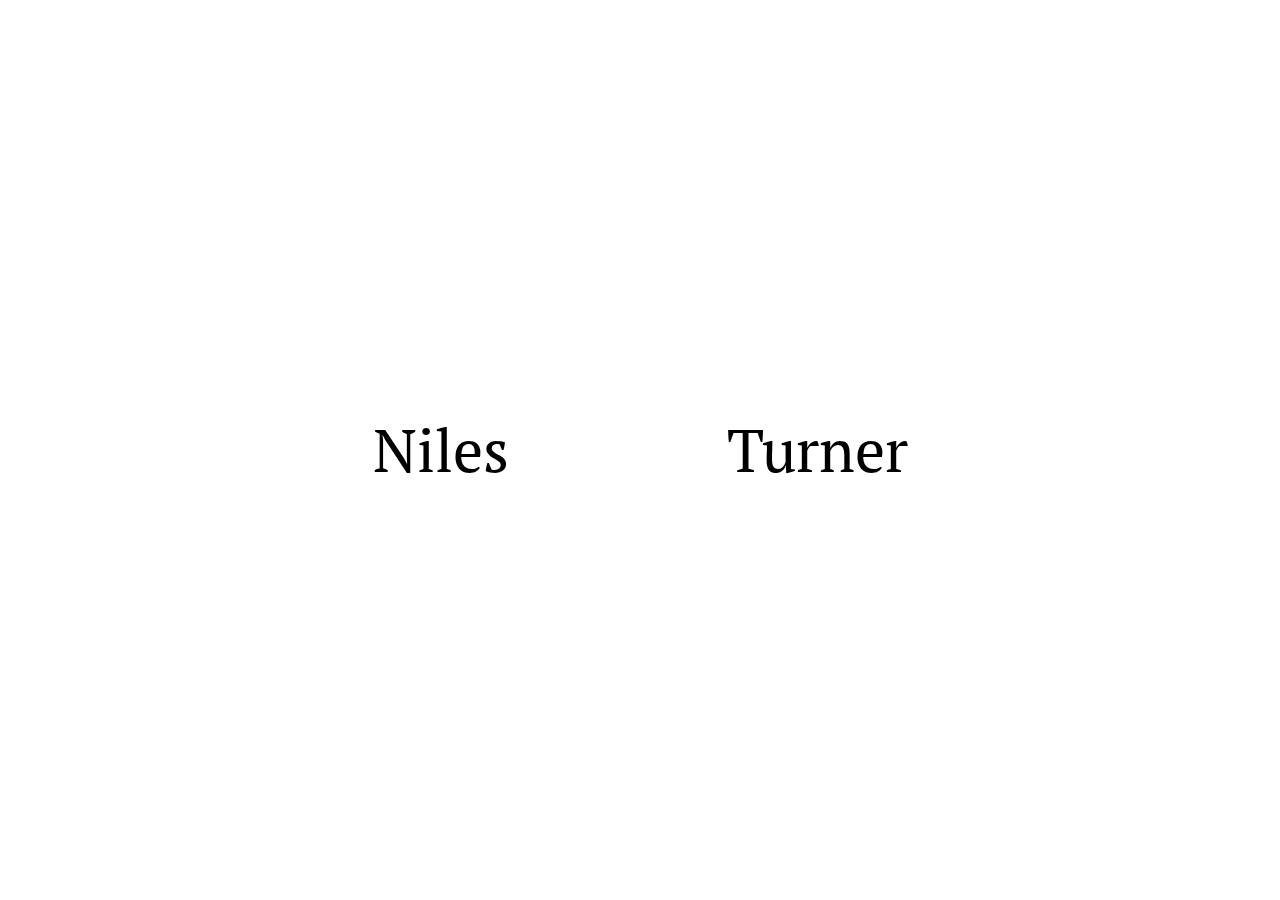
<file: index.html>
<!DOCTYPE html>
<html>
  <head>
    <meta charset="utf-8" name="viewport" content="width=device-width"/>
    <title></title>
    <link rel="shortcut icon" href="/favicon.ico" type="image/x-icon">
    <link rel="icon" href="/favicon.ico" type="image/x-icon">

    <link href="assets/css/style.css" rel="stylesheet">
    <link href="assets/css/bootstrap.css" rel="stylesheet">
    <link href="assets/css/effects.css" rel="stylesheet">
    <link href='https://fonts.googleapis.com/css?family=PT+Serif' rel='stylesheet' type='text/css'>
  </head>
  <body>

    <div class = "name">
      <div class = "first-name">Niles</div>
      <div class = "last-name">Turner</div>
    </div>
    <div class = "typed-text">Full Stack Web Developer</div>
    <div class = "button-container">
      <div class = "left-piece"> </div>
      <div class = "right-piece"> </div>
      <button id="load-images">View Portfolio</button>
    </div>


    <div id="container"><div>
      <div class="grid">
        <div class="grid-sizer"></div>
        </div>
      </div>
    </div>

    <div class="row images-grid">
      <div class = "col-md-4 col-md-push-8 col-sm-6 col-sm-push-6 col-xs-12 bs-grid-item" id="back-to-home">
        <img src="[data-uri]"
          class="portfolio-image" alt="">
        <div class="back">
          <div class = "contact-title">Contact Me</div>
          <div class = "contact-text section-content">
            <span> Email: </span>
            <a href="mailto:turnerniles@gmail.com">turnerniles@gmail.com</a>
          </div>
        </div>
      </div>

      <div class = "col-md-4 col-md-pull-0 col-sm-6 col-sm-pull-6 col-xs-12 bs-grid-item">
        <div class = "image-encompasser">
          <a href = "https://www.jeffreyrudes.com" target="_blank">
            <img src="assets/img/portfolio/jeffreyrudes.png" class="portfolio-image" alt=""/>
            <div class = "port-text">Jeffrey Rudes</div>
            <div class="image-background"></div>
          </a>
        </div>
      </div>
      <div class = "col-md-4 col-md-pull-8 col-sm-6 col-xs-12 bs-grid-item">
        <div class = "image-encompasser">
          <a href = "https://www.girlsongreenwich.com" target="_blank">
            <img src="assets/img/portfolio/girlsongreenwich.png" class="portfolio-image" alt="">
            <div class = "port-text">Girls on Greenwich</div>
            <div class="image-background"></div>
          </a>
        </div>
      </div>
      <div class = "col-md-4 col-sm-6 col-xs-12 bs-grid-item">
        <div class = "image-encompasser">
          <a href = "http://www.deveauxnewyork.com" target="_blank">
            <img src="assets/img/portfolio/deveauxnewyork.png" class="portfolio-image" alt="">
            <div class = "port-text">Deveaux New York</div>
            <div class="image-background"></div>
          </a>
        </div>
      </div>
      <div class = "col-md-4 col-sm-6 col-xs-12 bs-grid-item">
        <div class = "image-encompasser">
          <a href = "https://www.carson-street.com" target="_blank">
            <img src="assets/img/portfolio/carsonstreet.png" class="portfolio-image" alt="">
            <div class = "port-text">Carson Street</div>
            <div class="image-background"></div>
          </a>
        </div>
      </div>
      <div class = "col-md-4 col-sm-6 col-xs-12 bs-grid-item">
        <div class = "image-encompasser">
          <a href = "https://www.billyreid.com" target="_blank">
            <img src="assets/img/portfolio/billyreid.jpg" class="portfolio-image" alt="">
            <div class = "port-text">Billy Reid</div>
            <div class="image-background"></div>
          </a>
      </div>
      </div>
      <div class = "col-md-4 col-sm-6 col-xs-12 bs-grid-item">
        <div class = "image-encompasser">
          <a href = "https://www.centro39.com" target="_blank">
            <img src="assets/img/portfolio/centro39.png" class="portfolio-image" alt="">
            <div class = "port-text">Centro39</div>
            <div class="image-background"></div>
          </a>
      </div>
      </div>
      <div class = "col-md-4 col-sm-6 col-xs-12 bs-grid-item">
        <div class = "image-encompasser">
          <a href = "http://cheapestongilt.herokuapp.com" target="_blank">
            <img src="assets/img/portfolio/cheapestongilt.png" class="portfolio-image" alt="">
            <div class="image-background"></div>
            <div class = "port-text">Cheapest on Gilt</div>
          </a>
        </div>
      </div>
      <div class = "col-md-4 col-sm-6 col-xs-12 bs-grid-item">
        <div class = "image-encompasser">
          <a href = "http://soundcloudplaylistfinder.herokuapp.com/" target="_blank">
            <img src="assets/img/portfolio/soundcloudplaylistfinder.png" class="portfolio-image" alt="">
            <div class="image-background"></div>
            <div class = "port-text">Sound Cloud Playlist Finder</div>
          </a>
        </div>
      </div>
      <div class = "col-md-4 col-sm-6 col-xs-12 bs-grid-item">
        <div class = "image-encompasser">
          <a href = "http://www.onenewsstand.com/" target="_blank">
            <img src="assets/img/portfolio/onenewsstand.png" class="portfolio-image" alt="">
            <div class="image-background"></div>
            <div class = "port-text">One News Stand</div>
          </a>
        </div>
      </div>
      <div class = "col-md-4 col-sm-6 col-xs-12 bs-grid-item">
        <div class = "image-encompasser">
          <a href = "http://buzzclicker.herokuapp.com" target="_blank">
            <img src="assets/img/portfolio/buzzclicker" class="portfolio-image" alt="">
            <div class="image-background"></div>
            <div class = "port-text">Buzz Clicker</div>
          </a>
        </div>
      </div>
      <div class = "col-md-4 col-sm-6 col-xs-12 bs-grid-item">
        <div class = "image-encompasser">
          <a href = "http://www.turnerniles.com/tictactoe/" target="_blank">
            <img src="assets/img/portfolio/tictactoe.png" class="portfolio-image" alt="">
            <div class="image-background"></div>
            <div class = "port-text">Tic Tac Toe</div>
          </a>
        </div>
      </div>
    </div>

    <script src="http://cdnjs.cloudflare.com/ajax/libs/jquery/2.1.3/jquery.min.js"></script>
    <script src="http://imagesloaded.desandro.com/imagesloaded.pkgd.js"></script>
    <script src="assets/js/script.js"></script>

  </body>
</html>
</file>
<file: assets/css/style.css>
body{
  height: 100vh;
  margin: 0;
  animation: back-1 1s ease forwards,  back-2 1s 1s ease forwards, back-3 1s 2.54s ease forwards;
}

@keyframes back-1 {
    from {background-color: #758AA8; opacity: 0;}
    to {background-color: #758AA8; opacity: 1;}
}
@keyframes back-2 {
  from {background-color: #758AA8;}
  to {background-color: #A6B5CB;}
}
@keyframes back-3 {
  from {background-color: #A6B5CB;}
  to {background-color: #D5DCE8;}
}

#container {
  background: #DDD;
  max-width: 1000%;
}

.name{
  position: absolute;
  width: 535px;
  left: 50%;
  top: 50%;
  transform: translate(-50%, -50%);
  animation: name-1 1s ease forwards, name-2 1s 1s ease forwards, name-3 1s 2.54s ease forwards;
}

.last-name{
  font-size: 60px;
  float: right;
}

.first-name{
  font-size: 60px;
  float: left;
}

@keyframes name-1 {
    from {width: 535px; opacity: 0;}
    to {width: 335px; opacity: 1;}
}
@keyframes name-2 {
  from {top: 50%;}
  to {top: 40%;}
}
@keyframes name-3 {
  from {top: 40%;}
  to {top: 30%;}
}

.typed-text{
  position: absolute;
  left: 50%;
  width: 100%;
  transform: translate(-50%, -50%);
  letter-spacing:1px;
  font-size: 60px;
  text-align: center;
  animation: typed-text-1 1s 1s ease forwards, typed-text-2 1s 2.54s ease forwards;
  opacity: 0;
}

@keyframes typed-text-1 {
  from {top: 65%; opacity: 0;}
  to {top: 55%; opacity: 1;}
}

@keyframes typed-text-2 {
  from {top: 55%;}
  to {top: 45%;}
}

.typed-text span{
opacity:0;
color: black
}

.left-piece{
  opacity: 0;
  width: 165px;
  height: 50px;
  border-top: 2px solid black;
  border-left: 2px solid black;
  position: absolute;
  left: 55%%;
  top: 60%;
  transform: translate(-50%,-50%);
  animation: left-piece-1 .5s 3.14s ease forwards;
}

@keyframes left-piece-1 {
  from {left: 55%; opacity: 0;}
  to {left: 50%; opacity: 1;}
}

.right-piece{
  opacity: 0;
  width: 165px;
  height: 50px;
  border-bottom: 2px solid black;
  border-right: 2px solid black;
  position: absolute;
  left: 45%;
  top: 60%;
  transform: translate(-50%,-50%);
  animation: right-piece-1 .5s 3.14s ease forwards;
}

@keyframes right-piece-1 {
  from {left: 45%; opacity: 0;}
  to {left: 50%; opacity: 1;}
}

#load-images {
          border: none;
          font-size: 18px;
          position: absolute;
          left: 50%;
          top: 60%;
          transform: translate(-50%,-50%);
          padding: 10px 16px;
          cursor: pointer;
          display: flex;
          justify-content: center;
          align-items: center;
          background-color: transparent;

          flex: 0 0 160px;

          text-align: center;
          line-height: 1.3;
          font-size: 14px;
          text-transform: none;

          color: black;

          font-size: 20px;
          font-weight: 500;

          display: none;
}

#load-images:focus, #load-images:active {
  outline: none;
}


#load-images:hover {
  opacity: .75;
}
#load-images:active {
  opacity: .75;
}

.images-grid{display: table;}

.bs-grid-item {
  /*padding: 10px;*/
  display: none;
	float: left;
  position: relative;
  box-sizing: border-box;
}

.bs-grid-item img {
  transition: .2s all ease-out;
}

.bs-grid-item:hover .image-background{
  opacity: .6;
  transition: .2s all ease-in;
}

.bs-grid-item:hover img {
	-moz-transform: scale(1.1);
	-webkit-transform: scale(1.1);
	-o-transform: scale(1.1);
  transition: .2s all ease-in;
}

.bs-grid-item:hover .port-text {
  opacity: 1;
}

.portfolio-image{
  width: 100%;
  display: inline-block;
}

.bs-load {
	float: left;
	overflow: hidden;
	background-color: #000;
  position: relative;
  width:100%;
  height:100%;
}

.image-encompasser{
  overflow: hidden;
}

.image-background{
  position: absolute;
  background: black;
  /*margin: 10px;*/
  opacity: 0;
  top: 0;
  left: 0;
  right: 0;
  bottom: 0;
}

.port-text{
  color: white;
  font-size: 20px;
  opacity: 0;
  z-index: 1;
  position: absolute;
  top: 50%;
  left: 50%;
  transform: translate(-50%,-50%);
  width: 100%;
  text-align: center;
}

.back-to-home-text{
  color: black;
  font-size: 20px;
  opacity: 1;
  z-index: 1;
  position: absolute;
  top: 50%;
  left: 50%;
  transform: translate(-50%,-50%);
  width: 100%;
  text-align: center;
}

#back-to-home{

}

.fade-out {
        animation: fadeout 1s ease forwards;
}

@keyframes fadeout {
    from { opacity: 1; visibility: visible;}
    to { opacity: 0; visibility: hidden;}
}


.back {
  text-align: center;
  position: absolute;
  top: 50%;
  left: 50%;
  width: 100%;
  -webkit-transform: translate3D(-50%, -50%, 0);
          transform: translate3D(-50%, -50%, 0);
}


.back-fade-in {
        animation: back-fade-in 1s ease forwards;
}

.contact-title{
  width: 100%;
}
.contact-text{
  width: 100%;
}

.contact-text a{
  text-decoration: none;
  border-bottom: 1px solid black;
  display: inline-block;
  cursor: pointer;
}
.contact-text a:after{
  content: '';
  display: block;
  height: 1px;
  width: 0;
  background-color: black;
  transition: width .5s ease;
  bottom: -1px;
  position: relative;
}

.contact-text a:hover{
  border-bottom: 1px solid transparent;
}

.contact-text a:hover:after{
  width: 100%;
}


@keyframes back-fade-in {
    from { font-size: 0px;}
    to { font-size: 20px;}
}

.bar {
  -webkit-transition: all 400ms cubic-bezier(0.25, 0.46, 0.45, 0.94);
  transition: all 400ms cubic-bezier(0.25, 0.46, 0.45, 0.94);
}


@media screen and (max-width: 414px){
  .first-name {
  font-size: 40px;
  }
  .last-name {
  font-size: 40px;
  }
  .typed-text {
  font-size: 40px;
  }
  .name{
    width: 325px;
    left: 50%;
    top: 52%;
  }

  @keyframes name-1 {
      from {width: 325px; opacity: 0;}
      to {width: 225px; opacity: 1;}
  }
  @keyframes name-2 {
    from {top: 52%;}
    to {top: 42%;}
  }
  @keyframes name-3 {
    from {top: 42%;}
    to {top: 32%;}
  }

  @keyframes typed-text-1 {
    from {top: 65%; opacity: 0;}
    to {top: 55%; opacity: 1;}
  }

  @keyframes typed-text-2 {
    from {top: 55%;}
    to {top: 45%;}
  }
}
</file>
<file: assets/css/effects.css>
/*
Author: Luigi Petrut
Author URI: http://tutsmix.com/
Version: 1.0
*/

/*
------------------------------------------------------------------------------------------------------------------------
[Common Classes]
    [.animate]

[Effects - Alert]
    [.bounce]
    [.flash]
    [.pulse]
    [.rubber-band]
    [.shake]
    [.swing]
    [.tada]
    [.wobble]

[Effects - Bounce]
    [.bounce-in]
    [.bounce-in-down]
    [.bounce-in-left]
    [.bounce-in-right]
    [.bounce-in-up]

[Effects - Fade]
    [.fade-in]
    [.fade-in-down]
    [.fade-in-left]
    [.fade-in-right]
    [.fade-in-up]

[Effects - Flip]
    [.flip]
    [.flip-in-x]
    [.flip-in-y]

[Effects - Light Speed]
    [.light-speed-in]

[Effects - Roll]
    [.roll-in]

[Effects - Rotate]
    [.rotate-in]
    [.rotate-in-down-left]
    [.rotate-in-down-right]
    [.rotate-in-up-left]
    [.rotate-in-up-right]

[Effects - Slide]
    [.slide-in-down]
    [.slide-in-left]
    [.slide-in-right]
    [.slide-in-up]

[Effects - Zoom]
    [.zoom-in]
    [.zoom-in-down]
    [.zoom-in-left]
    [.zoom-in-right]
    [.zoom-in-up]
------------------------------------------------------------------------------------------------------------------------
*/

/*
========================================================================================================================
[Common Classes]
========================================================================================================================
*/

/*
------------------------------------------------------------------------------------------------------------------------
[.animate]
------------------------------------------------------------------------------------------------------------------------
*/

.animate
{
    -webkit-animation-duration: 1s;
       -moz-animation-duration: 1s;
            animation-duration: 1s;
    -webkit-animation-timing-function: ease;
       -moz-animation-timing-function: ease;
            animation-timing-function: ease;

    /*-webkit-animation-fill-mode: both;
       -moz-animation-fill-mode: both;
            animation-fill-mode: both;*/
}

/*
========================================================================================================================
[Effects - Alert]
========================================================================================================================
*/

/*
------------------------------------------------------------------------------------------------------------------------
[.bounce]
------------------------------------------------------------------------------------------------------------------------
*/

@-webkit-keyframes bounce
{
    0%,
    25%,
    50%,
    75%,
    100%
    {
        -webkit-transform: translateY(0);
    }

    40%
    {
        -webkit-transform: translateY(-20px);
    }

    60%
    {
        -webkit-transform: translateY(-10px);
    }
}

@-moz-keyframes bounce
{
    0%,
    25%,
    50%,
    75%,
    100%
    {
        -moz-transform: translateY(0);
    }

    40%
    {
        -moz-transform: translateY(-20px);
    }

    60%
    {
        -moz-transform: translateY(-10px);
    }
}

@keyframes bounce
{
    0%,
    25%,
    50%,
    75%,
    100%
    {
        -webkit-transform: translateY(0);
           -moz-transform: translateY(0);
            -ms-transform: translateY(0);
             -o-transform: translateY(0);
                transform: translateY(0);
    }

    40%
    {
        -webkit-transform: translateY(-20px);
           -moz-transform: translateY(-20px);
            -ms-transform: translateY(-20px);
             -o-transform: translateY(-20px);
                transform: translateY(-20px);
    }

    60%
    {
        -webkit-transform: translateY(-10px);
           -moz-transform: translateY(-10px);
            -ms-transform: translateY(-10px);
             -o-transform: translateY(-10px);
                transform: translateY(-10px);
    }
}

.bounce
{
    -webkit-animation-name: bounce;
       -moz-animation-name: bounce;
            animation-name: bounce;
}

/*
------------------------------------------------------------------------------------------------------------------------
[.flash]
------------------------------------------------------------------------------------------------------------------------
*/

@-webkit-keyframes flash
{
    0%,
    50%,
    100%
    {
        opacity: 1;
    }

    25%,
    75%
    {
        opacity: 0;
    }
}

@-moz-keyframes flash
{
    0%,
    50%,
    100%
    {
        opacity: 1;
    }

    25%,
    75%
    {
        opacity: 0;
    }
}

@keyframes flash
{
    0%,
    50%,
    100%
    {
        opacity: 1;
    }

    25%,
    75%
    {
        opacity: 0;
    }
}

.flash
{
    -webkit-animation-name: flash;
       -moz-animation-name: flash;
            animation-name: flash;
}

/*
------------------------------------------------------------------------------------------------------------------------
[.pulse]
------------------------------------------------------------------------------------------------------------------------
*/

/* Originally authored by Nick Pettit - https://github.com/nickpettit/glide */

@-webkit-keyframes pulse
{
    0%
    {
        -webkit-transform: scale(1);
    }

    50%
    {
        -webkit-transform: scale(1.04);
    }

    100%
    {
        -webkit-transform: scale(1);
    }
}

@-moz-keyframes pulse
{
    0%
    {
        -moz-transform: scale(1);
    }

    50%
    {
        -moz-transform: scale(1.04);
    }

    100%
    {
        -moz-transform: scale(1);
    }
}

@keyframes pulse
{
    0%
    {
        -webkit-transform: scale(1);
           -moz-transform: scale(1);
            -ms-transform: scale(1);
             -o-transform: scale(1);
                transform: scale(1);
    }

    50%
    {
        -webkit-transform: scale(1.04);
           -moz-transform: scale(1.04);
            -ms-transform: scale(1.04);
             -o-transform: scale(1.04);
                transform: scale(1.04);
    }

    100%
    {
        -webkit-transform: scale(1);
           -moz-transform: scale(1);
            -ms-transform: scale(1);
             -o-transform: scale(1);
                transform: scale(1);
    }
}

.pulse
{
    -webkit-animation-name: pulse;
       -moz-animation-name: pulse;
            animation-name: pulse;
}

/*
------------------------------------------------------------------------------------------------------------------------
[.rubber-band]
------------------------------------------------------------------------------------------------------------------------
*/

@-webkit-keyframes rubber-band
{
    0%
    {
        -webkit-transform: scale(1);
    }

    25%
    {
        -webkit-transform: scaleX(1.06) scaleY(.75);
    }

    50%
    {
        -webkit-transform: scaleX(.75) scaleY(1.06);
    }

    75%
    {
        -webkit-transform: scaleX(1.04) scaleY(.85);
    }

    100%
    {
        -webkit-transform: scale(1);
    }
}

@-moz-keyframes rubber-band
{
    0%
    {
        -moz-transform: scale(1);
    }

    25%
    {
        -moz-transform: scaleX(1.06) scaleY(.75);
    }

    50%
    {
        -moz-transform: scaleX(.75) scaleY(1.06);
    }

    75%
    {
        -moz-transform: scaleX(1.04) scaleY(.85);
    }

    100%
    {
        -moz-transform: scale(1);
    }
}

@keyframes rubber-band
{
    0%
    {
        -webkit-transform: scale(1);
           -moz-transform: scale(1);
            -ms-transform: scale(1);
             -o-transform: scale(1);
                transform: scale(1);
    }

    25%
    {
        -webkit-transform: scaleX(1.06) scaleY(.75);
           -moz-transform: scaleX(1.06) scaleY(.75);
            -ms-transform: scaleX(1.06) scaleY(.75);
             -o-transform: scaleX(1.06) scaleY(.75);
                transform: scaleX(1.06) scaleY(.75);
    }

    50%
    {
        -webkit-transform: scaleX(.75) scaleY(1.06);
           -moz-transform: scaleX(.75) scaleY(1.06);
            -ms-transform: scaleX(.75) scaleY(1.06);
             -o-transform: scaleX(.75) scaleY(1.06);
                transform: scaleX(.75) scaleY(1.06);
    }

    75%
    {
        -webkit-transform: scaleX(1.04) scaleY(.85);
           -moz-transform: scaleX(1.04) scaleY(.85);
            -ms-transform: scaleX(1.04) scaleY(.85);
             -o-transform: scaleX(1.04) scaleY(.85);
                transform: scaleX(1.04) scaleY(.85);
    }

    100%
    {
        -webkit-transform: scale(1);
           -moz-transform: scale(1);
            -ms-transform: scale(1);
             -o-transform: scale(1);
                transform: scale(1);
    }
}

.rubber-band
{
    -webkit-animation-name: rubber-band;
       -moz-animation-name: rubber-band;
            animation-name: rubber-band;
}

/*
------------------------------------------------------------------------------------------------------------------------
[.shake]
------------------------------------------------------------------------------------------------------------------------
*/

@-webkit-keyframes shake
{
    0%,
    100%
    {
        -webkit-transform: translateX(0);
    }

    10%,
    30%,
    50%,
    70%,
    90%
    {
        -webkit-transform: translateX(-10px);
    }

    20%,
    40%,
    60%,
    80%
    {
        -webkit-transform: translateX(10px);
    }
}

@-moz-keyframes shake
{
    0%,
    100%
    {
        -moz-transform: translateX(0);
    }

    10%,
    30%,
    50%,
    70%,
    90%
    {
        -moz-transform: translateX(-10px);
    }

    20%,
    40%,
    60%,
    80%
    {
        -moz-transform: translateX(10px);
    }
}

@keyframes shake
{
    0%,
    100%
    {
        -webkit-transform: translateX(0);
           -moz-transform: translateX(0);
            -ms-transform: translateX(0);
             -o-transform: translateX(0);
                transform: translateX(0);
    }

    10%,
    30%,
    50%,
    70%,
    90%
    {
        -webkit-transform: translateX(-10px);
           -moz-transform: translateX(-10px);
            -ms-transform: translateX(-10px);
             -o-transform: translateX(-10px);
                transform: translateX(-10px);
    }

    20%,
    40%,
    60%,
    80%
    {
        -webkit-transform: translateX(10px);
           -moz-transform: translateX(10px);
            -ms-transform: translateX(10px);
             -o-transform: translateX(10px);
                transform: translateX(10px);
    }
}

.shake
{
    -webkit-animation-name: shake;
       -moz-animation-name: shake;
            animation-name: shake;
}

/*
------------------------------------------------------------------------------------------------------------------------
[.swing]
------------------------------------------------------------------------------------------------------------------------
*/

@-webkit-keyframes swing
{
    0%
    {
        -webkit-transform: rotate(10deg);
    }

    25%
    {
        -webkit-transform: rotate(-8deg);
    }

    50%
    {
        -webkit-transform: rotate(5deg);
    }

    75%
    {
        -webkit-transform: rotate(-5deg);
    }

    100%
    {
        -webkit-transform: rotate(0deg);
    }
}

@-moz-keyframes swing
{
    0%
    {
        -moz-transform: rotate(10deg);
    }

    25%
    {
        -moz-transform: rotate(-8deg);
    }

    50%
    {
        -moz-transform: rotate(5deg);
    }

    75%
    {
        -moz-transform: rotate(-5deg);
    }

    100%
    {
        -moz-transform: rotate(0deg);
    }
}

@keyframes swing
{
    0%
    {
        -webkit-transform: rotate(10deg);
           -moz-transform: rotate(10deg);
            -ms-transform: rotate(10deg);
             -o-transform: rotate(10deg);
                transform: rotate(10deg);
    }

    25%
    {
        -webkit-transform: rotate(-8deg);
           -moz-transform: rotate(-8deg);
            -ms-transform: rotate(-8deg);
             -o-transform: rotate(-8deg);
                transform: rotate(-8deg);
    }

    50%
    {
        -webkit-transform: rotate(5deg);
           -moz-transform: rotate(5deg);
            -ms-transform: rotate(5deg);
             -o-transform: rotate(5deg);
                transform: rotate(5deg);
    }

    75%
    {
        -webkit-transform: rotate(-5deg);
           -moz-transform: rotate(-5deg);
            -ms-transform: rotate(-5deg);
             -o-transform: rotate(-5deg);
                transform: rotate(-5deg);
    }

    100%
    {
        -webkit-transform: rotate(0deg);
           -moz-transform: rotate(0deg);
            -ms-transform: rotate(0deg);
             -o-transform: rotate(0deg);
                transform: rotate(0deg);
    }
}

.swing
{
    -webkit-transform-origin: top center;
       -moz-transform-origin: top center;
        -ms-transform-origin: top center;
         -o-transform-origin: top center;
            transform-origin: top center;
    -webkit-animation-name: swing;
       -moz-animation-name: swing;
            animation-name: swing;
}

/*
------------------------------------------------------------------------------------------------------------------------
[.tada]
------------------------------------------------------------------------------------------------------------------------
*/

@-webkit-keyframes tada
{
    0%
    {
        -webkit-transform: scale(1);
    }

    10%,
    20%
    {
        -webkit-transform: scale(.8) rotate(-2deg);
    }

    30%,
    50%,
    70%,
    90%
    {
        -webkit-transform: scale(1.04) rotate(2deg);
    }

    40%,
    60%,
    80%
    {
        -webkit-transform: scale(1.04) rotate(-2deg);
    }

    100%
    {
        -webkit-transform: scale(1) rotate(0);
    }
}

@-moz-keyframes tada
{
    0%
    {
        -moz-transform: scale(1);
    }

    10%,
    20%
    {
        -moz-transform: scale(.8) rotate(-2deg);
    }

    30%,
    50%,
    70%,
    90%
    {
        -moz-transform: scale(1.04) rotate(2deg);
    }

    40%,
    60%,
    80%
    {
        -moz-transform: scale(1.04) rotate(-2deg);
    }

    100%
    {
        -moz-transform: scale(1) rotate(0);
    }
}

@keyframes tada
{
    0%
    {
        -webkit-transform: scale(1);
           -moz-transform: scale(1);
            -ms-transform: scale(1);
             -o-transform: scale(1);
                transform: scale(1);
    }

    10%,
    20%
    {
        -webkit-transform: scale(.8) rotate(-2deg);
           -moz-transform: scale(.8) rotate(-2deg);
            -ms-transform: scale(.8) rotate(-2deg);
             -o-transform: scale(.8) rotate(-2deg);
                transform: scale(.8) rotate(-2deg);
    }

    30%,
    50%,
    70%,
    90%
    {
        -webkit-transform: scale(1.04) rotate(2deg);
           -moz-transform: scale(1.04) rotate(2deg);
            -ms-transform: scale(1.04) rotate(2deg);
             -o-transform: scale(1.04) rotate(2deg);
                transform: scale(1.04) rotate(2deg);
    }

    40%,
    60%,
    80%
    {
        -webkit-transform: scale(1.04) rotate(-2deg);
           -moz-transform: scale(1.04) rotate(-2deg);
            -ms-transform: scale(1.04) rotate(-2deg);
             -o-transform: scale(1.04) rotate(-2deg);
                transform: scale(1.04) rotate(-2deg);
    }

    100%
    {
        -webkit-transform: scale(1) rotate(0);
           -moz-transform: scale(1) rotate(0);
            -ms-transform: scale(1) rotate(0);
             -o-transform: scale(1) rotate(0);
                transform: scale(1) rotate(0);
    }
}

.tada
{
    -webkit-animation-name: tada;
       -moz-animation-name: tada;
            animation-name: tada;
}

/*
------------------------------------------------------------------------------------------------------------------------
[.wobble]
------------------------------------------------------------------------------------------------------------------------
*/

/* Originally authored by Nick Pettit - https://github.com/nickpettit/glide */

@-webkit-keyframes wobble
{
    0%
    {
        -webkit-transform: translateX(0%);
    }

    15%
    {
        -webkit-transform: translateX(-10%) rotate(-5deg);
    }

    30%
    {
        -webkit-transform: translateX(8%) rotate(4deg);
    }

    45%
    {
        -webkit-transform: translateX(-6%) rotate(-3deg);
    }

    60%
    {
        -webkit-transform: translateX(4%) rotate(2deg);
    }

    75%
    {
        -webkit-transform: translateX(-2%) rotate(-1deg);
    }

    100%
    {
        -webkit-transform: translateX(0%);
    }
}

@-moz-keyframes wobble
{
    0%
    {
        -moz-transform: translateX(0%);
    }

    15%
    {
        -moz-transform: translateX(-10%) rotate(-5deg);
    }

    30%
    {
        -moz-transform: translateX(8%) rotate(4deg);
    }

    45%
    {
        -moz-transform: translateX(-6%) rotate(-3deg);
    }

    60%
    {
        -moz-transform: translateX(4%) rotate(2deg);
    }

    75%
    {
        -moz-transform: translateX(-2%) rotate(-1deg);
    }

    100%
    {
        -moz-transform: translateX(0%);
    }
}

@keyframes wobble
{
    0%
    {
        -webkit-transform: translateX(0%);
           -moz-transform: translateX(0%);
            -ms-transform: translateX(0%);
             -o-transform: translateX(0%);
                transform: translateX(0%);
    }

    15%
    {
        -webkit-transform: translateX(-10%) rotate(-5deg);
           -moz-transform: translateX(-10%) rotate(-5deg);
            -ms-transform: translateX(-10%) rotate(-5deg);
             -o-transform: translateX(-10%) rotate(-5deg);
                transform: translateX(-10%) rotate(-5deg);
    }

    30%
    {
        -webkit-transform: translateX(8%) rotate(4deg);
           -moz-transform: translateX(8%) rotate(4deg);
            -ms-transform: translateX(8%) rotate(4deg);
             -o-transform: translateX(8%) rotate(4deg);
                transform: translateX(8%) rotate(4deg);
    }

    45%
    {
        -webkit-transform: translateX(-6%) rotate(-3deg);
           -moz-transform: translateX(-6%) rotate(-3deg);
            -ms-transform: translateX(-6%) rotate(-3deg);
             -o-transform: translateX(-6%) rotate(-3deg);
                transform: translateX(-6%) rotate(-3deg);
    }

    60%
    {
        -webkit-transform: translateX(4%) rotate(2deg);
           -moz-transform: translateX(4%) rotate(2deg);
            -ms-transform: translateX(4%) rotate(2deg);
             -o-transform: translateX(4%) rotate(2deg);
                transform: translateX(4%) rotate(2deg);
    }

    75%
    {
        -webkit-transform: translateX(-2%) rotate(-1deg);
           -moz-transform: translateX(-2%) rotate(-1deg);
            -ms-transform: translateX(-2%) rotate(-1deg);
             -o-transform: translateX(-2%) rotate(-1deg);
                transform: translateX(-2%) rotate(-1deg);
    }

    100%
    {
        -webkit-transform: translateX(0%);
           -moz-transform: translateX(0%);
            -ms-transform: translateX(0%);
             -o-transform: translateX(0%);
                transform: translateX(0%);
    }
}

.wobble
{
    -webkit-animation-name: wobble;
       -moz-animation-name: wobble;
            animation-name: wobble;
}

/*
========================================================================================================================
[Effects - Bounce]
========================================================================================================================
*/

/*
------------------------------------------------------------------------------------------------------------------------
[.bounce-in]
------------------------------------------------------------------------------------------------------------------------
*/

@-webkit-keyframes bounce-in
{
    0%
    {
        -webkit-transform: scale(.3);

        opacity: 0;
    }

    50%
    {
        -webkit-transform: scale(1.04);

        opacity: 1;
    }

    75%
    {
        -webkit-transform: scale(.9);
    }

    100%
    {
        -webkit-transform: scale(1);
    }
}

@-moz-keyframes bounce-in
{
    0%
    {
        -moz-transform: scale(.3);

        opacity: 0;
    }

    50%
    {
        -moz-transform: scale(1.04);

        opacity: 1;
    }

    75%
    {
        -moz-transform: scale(.9);
    }

    100%
    {
        -moz-transform: scale(1);
    }
}

@keyframes bounce-in
{
    0%
    {
        -webkit-transform: scale(.3);
           -moz-transform: scale(.3);
            -ms-transform: scale(.3);
             -o-transform: scale(.3);
                transform: scale(.3);

        opacity: 0;
    }

    50%
    {
        -webkit-transform: scale(1.04);
           -moz-transform: scale(1.04);
            -ms-transform: scale(1.04);
             -o-transform: scale(1.04);
                transform: scale(1.04);

        opacity: 1;
    }

    75%
    {
        -webkit-transform: scale(.9);
           -moz-transform: scale(.9);
            -ms-transform: scale(.9);
             -o-transform: scale(.9);
                transform: scale(.9);
    }

    100%
    {
        -webkit-transform: scale(1);
           -moz-transform: scale(1);
            -ms-transform: scale(1);
             -o-transform: scale(1);
                transform: scale(1);
    }
}

.bounce-in
{
    -webkit-animation-name: bounce-in;
       -moz-animation-name: bounce-in;
            animation-name: bounce-in;
}

/*
------------------------------------------------------------------------------------------------------------------------
[.bounce-in-down]
------------------------------------------------------------------------------------------------------------------------
*/

@-webkit-keyframes bounce-in-down
{
    0%
    {
        -webkit-transform: translateY(-2000px);

        opacity: 0;
    }

    50%
    {
        -webkit-transform: translateY(30px);

        opacity: 1;
    }

    75%
    {
        -webkit-transform: translateY(-10px);
    }

    100%
    {
        -webkit-transform: translateY(0);
    }
}

@-moz-keyframes bounce-in-down
{
    0%
    {
        -moz-transform: translateY(-2000px);

        opacity: 0;
    }

    50%
    {
        -moz-transform: translateY(30px);

        opacity: 1;
    }

    75%
    {
        -moz-transform: translateY(-10px);
    }

    100%
    {
        -moz-transform: translateY(0);
    }
}

@keyframes bounce-in-down
{
    0%
    {
        -webkit-transform: translateY(-2000px);
           -moz-transform: translateY(-2000px);
            -ms-transform: translateY(-2000px);
             -o-transform: translateY(-2000px);
                transform: translateY(-2000px);

        opacity: 0;
    }

    50%
    {
        -webkit-transform: translateY(30px);
           -moz-transform: translateY(30px);
            -ms-transform: translateY(30px);
             -o-transform: translateY(30px);
                transform: translateY(30px);

        opacity: 1;
    }

    75%
    {
        -webkit-transform: translateY(-10px);
           -moz-transform: translateY(-10px);
            -ms-transform: translateY(-10px);
             -o-transform: translateY(-10px);
                transform: translateY(-10px);
    }

    100%
    {
        -webkit-transform: translateY(0);
           -moz-transform: translateY(0);
            -ms-transform: translateY(0);
             -o-transform: translateY(0);
                transform: translateY(0);
    }
}

.bounce-in-down
{
    -webkit-animation-name: bounce-in-down;
       -moz-animation-name: bounce-in-down;
            animation-name: bounce-in-down;
}

/*
------------------------------------------------------------------------------------------------------------------------
[.bounce-in-left]
------------------------------------------------------------------------------------------------------------------------
*/

@-webkit-keyframes bounce-in-left
{
    0%
    {
        -webkit-transform: translateX(-2000px);

        opacity: 0;
    }

    50%
    {
        -webkit-transform: translateX(30px);

        opacity: 1;
    }

    75%
    {
        -webkit-transform: translateX(-10px);
    }

    100%
    {
        -webkit-transform: translateX(0);
    }
}

@-moz-keyframes bounce-in-left
{
    0%
    {
        -moz-transform: translateX(-2000px);

        opacity: 0;
    }

    50%
    {
        -moz-transform: translateX(30px);

        opacity: 1;
    }

    75%
    {
        -moz-transform: translateX(-10px);
    }

    100%
    {
        -moz-transform: translateX(0);
    }
}

@keyframes bounce-in-left
{
    0%
    {
        -webkit-transform: translateX(-2000px);
           -moz-transform: translateX(-2000px);
            -ms-transform: translateX(-2000px);
             -o-transform: translateX(-2000px);
                transform: translateX(-2000px);

        opacity: 0;
    }

    50%
    {
        -webkit-transform: translateX(30px);
           -moz-transform: translateX(30px);
            -ms-transform: translateX(30px);
             -o-transform: translateX(30px);
                transform: translateX(30px);

        opacity: 1;
    }

    75%
    {
        -webkit-transform: translateX(-10px);
           -moz-transform: translateX(-10px);
            -ms-transform: translateX(-10px);
             -o-transform: translateX(-10px);
                transform: translateX(-10px);
    }

    100%
    {
        -webkit-transform: translateX(0);
           -moz-transform: translateX(0);
            -ms-transform: translateX(0);
             -o-transform: translateX(0);
                transform: translateX(0);
    }
}

.bounce-in-left
{
    -webkit-animation-name: bounce-in-left;
       -moz-animation-name: bounce-in-left;
            animation-name: bounce-in-left;
}

/*
------------------------------------------------------------------------------------------------------------------------
[.bounce-in-right]
------------------------------------------------------------------------------------------------------------------------
*/

@-webkit-keyframes bounce-in-right
{
    0%
    {
        -webkit-transform: translateX(2000px);

        opacity: 0;
    }

    50%
    {
        -webkit-transform: translateX(-30px);

        opacity: 1;
    }

    75%
    {
        -webkit-transform: translateX(10px);
    }

    100%
    {
        -webkit-transform: translateX(0);
    }
}

@-moz-keyframes bounce-in-right
{
    0%
    {
        -moz-transform: translateX(2000px);

        opacity: 0;
    }

    50%
    {
        -moz-transform: translateX(-30px);

        opacity: 1;
    }

    75%
    {
        -moz-transform: translateX(10px);
    }

    100%
    {
        -moz-transform: translateX(0);
    }
}

@keyframes bounce-in-right
{
    0%
    {
        -webkit-transform: translateX(2000px);
           -moz-transform: translateX(2000px);
            -ms-transform: translateX(2000px);
             -o-transform: translateX(2000px);
                transform: translateX(2000px);

        opacity: 0;
    }

    50%
    {
        -webkit-transform: translateX(-30px);
           -moz-transform: translateX(-30px);
            -ms-transform: translateX(-30px);
             -o-transform: translateX(-30px);
                transform: translateX(-30px);

        opacity: 1;
    }

    75%
    {
        -webkit-transform: translateX(10px);
           -moz-transform: translateX(10px);
            -ms-transform: translateX(10px);
             -o-transform: translateX(10px);
                transform: translateX(10px);
    }

    100%
    {
        -webkit-transform: translateX(0);
           -moz-transform: translateX(0);
            -ms-transform: translateX(0);
             -o-transform: translateX(0);
                transform: translateX(0);
    }
}

.bounce-in-right
{
    -webkit-animation-name: bounce-in-right;
       -moz-animation-name: bounce-in-right;
            animation-name: bounce-in-right;
}

/*
------------------------------------------------------------------------------------------------------------------------
[.bounce-in-up]
------------------------------------------------------------------------------------------------------------------------
*/

@-webkit-keyframes bounce-in-up
{
    0%
    {
        -webkit-transform: translateY(2000px);

        opacity: 0;
    }

    50%
    {
        -webkit-transform: translateY(-30px);

        opacity: 1;
    }

    75%
    {
        -webkit-transform: translateY(10px);
    }

    100%
    {
        -webkit-transform: translateY(0);
    }
}

@-moz-keyframes bounce-in-up
{
    0%
    {
        -moz-transform: translateY(2000px);

        opacity: 0;
    }

    50%
    {
        -moz-transform: translateY(-30px);

        opacity: 1;
    }

    75%
    {
        -moz-transform: translateY(10px);
    }

    100%
    {
        -moz-transform: translateY(0);
    }
}

@keyframes bounce-in-up
{
    0%
    {
        -webkit-transform: translateY(2000px);
           -moz-transform: translateY(2000px);
            -ms-transform: translateY(2000px);
             -o-transform: translateY(2000px);
                transform: translateY(2000px);

        opacity: 0;
    }

    50%
    {
        -webkit-transform: translateY(-30px);
           -moz-transform: translateY(-30px);
            -ms-transform: translateY(-30px);
             -o-transform: translateY(-30px);
                transform: translateY(-30px);

        opacity: 1;
    }

    75%
    {
        -webkit-transform: translateY(10px);
           -moz-transform: translateY(10px);
            -ms-transform: translateY(10px);
             -o-transform: translateY(10px);
                transform: translateY(10px);
    }

    100%
    {
        -webkit-transform: translateY(0);
           -moz-transform: translateY(0);
            -ms-transform: translateY(0);
             -o-transform: translateY(0);
                transform: translateY(0);
    }
}

.bounce-in-up
{
    -webkit-animation-name: bounce-in-up;
       -moz-animation-name: bounce-in-up;
            animation-name: bounce-in-up;
}

/*
========================================================================================================================
[Effects - Fade]
========================================================================================================================
*/

/*
------------------------------------------------------------------------------------------------------------------------
[.fade-in]
------------------------------------------------------------------------------------------------------------------------
*/

@-webkit-keyframes fade-in
{
    0%
    {
        opacity: 0;
    }
}

@-moz-keyframes fade-in
{
    0%
    {
        opacity: 0;
    }
}

@keyframes fade-in
{
    0%
    {
        opacity: 0;
    }
}

.fade-in
{
    -webkit-animation-name: fade-in;
       -moz-animation-name: fade-in;
            animation-name: fade-in;
}

/*
------------------------------------------------------------------------------------------------------------------------
[.fade-in-down]
------------------------------------------------------------------------------------------------------------------------
*/

@-webkit-keyframes fade-in-down
{
    0%
    {
        -webkit-transform: translateY(-20px);

        opacity: 0;
    }

    100%
    {
        -webkit-transform: translateY(0);
    }
}

@-moz-keyframes fade-in-down
{
    0%
    {
        -moz-transform: translateY(-20px);

        opacity: 0;
    }

    100%
    {
        -moz-transform: translateY(0);
    }
}

@keyframes fade-in-down
{
    0%
    {
        -webkit-transform: translateY(-20px);
           -moz-transform: translateY(-20px);
            -ms-transform: translateY(-20px);
             -o-transform: translateY(-20px);
                transform: translateY(-20px);

        opacity: 0;
    }

    100%
    {
        -webkit-transform: translateY(0);
           -moz-transform: translateY(0);
            -ms-transform: translateY(0);
             -o-transform: translateY(0);
                transform: translateY(0);
    }
}

.fade-in-down
{
    -webkit-animation-name: fade-in-down;
       -moz-animation-name: fade-in-down;
            animation-name: fade-in-down;
}

/*
------------------------------------------------------------------------------------------------------------------------
[.fade-in-left]
------------------------------------------------------------------------------------------------------------------------
*/

@-webkit-keyframes fade-in-left
{
    0%
    {
        -webkit-transform: translateX(-20px);

        opacity: 0;
    }

    100%
    {
        -webkit-transform: translateX(0);
    }
}

@-moz-keyframes fade-in-left
{
    0%
    {
        -moz-transform: translateX(-20px);

        opacity: 0;
    }

    100%
    {
        -moz-transform: translateX(0);
    }
}

@keyframes fade-in-left
{
    0%
    {
        -webkit-transform: translateX(-20px);
           -moz-transform: translateX(-20px);
            -ms-transform: translateX(-20px);
             -o-transform: translateX(-20px);
                transform: translateX(-20px);

        opacity: 0;
    }

    100%
    {
        -webkit-transform: translateX(0);
           -moz-transform: translateX(0);
            -ms-transform: translateX(0);
             -o-transform: translateX(0);
                transform: translateX(0);
    }
}

.fade-in-left
{
    -webkit-animation-name: fade-in-left;
       -moz-animation-name: fade-in-left;
            animation-name: fade-in-left;
}

/*
------------------------------------------------------------------------------------------------------------------------
[.fade-in-right]
------------------------------------------------------------------------------------------------------------------------
*/

@-webkit-keyframes fade-in-right
{
    0%
    {
        -webkit-transform: translateX(20px);

        opacity: 0;
    }

    100%
    {
        -webkit-transform: translateX(0);
    }
}

@-moz-keyframes fade-in-right
{
    0%
    {
        -moz-transform: translateX(20px);

        opacity: 0;
    }

    100%
    {
        -moz-transform: translateX(0);
    }
}

@keyframes fade-in-right
{
    0%
    {
        -webkit-transform: translateX(20px);
           -moz-transform: translateX(20px);
            -ms-transform: translateX(20px);
             -o-transform: translateX(20px);
                transform: translateX(20px);

        opacity: 0;
    }

    100%
    {
        -webkit-transform: translateX(0);
           -moz-transform: translateX(0);
            -ms-transform: translateX(0);
             -o-transform: translateX(0);
                transform: translateX(0);
    }
}

.fade-in-right
{
    -webkit-animation-name: fade-in-right;
       -moz-animation-name: fade-in-right;
            animation-name: fade-in-right;
}

/*
------------------------------------------------------------------------------------------------------------------------
[.fade-in-up]
------------------------------------------------------------------------------------------------------------------------
*/

@-webkit-keyframes fade-in-up
{
    0%
    {
        -webkit-transform: translateY(20px);

        opacity: 0;
    }

    100%
    {
        -webkit-transform: translateY(0);
    }
}

@-moz-keyframes fade-in-up
{
    0%
    {
        -moz-transform: translateY(20px);

        opacity: 0;
    }

    100%
    {
        -moz-transform: translateY(0);
    }
}

@keyframes fade-in-up
{
    0%
    {
        -webkit-transform: translateY(20px);
           -moz-transform: translateY(20px);
            -ms-transform: translateY(20px);
             -o-transform: translateY(20px);
                transform: translateY(20px);

        opacity: 0;
    }

    100%
    {
        -webkit-transform: translateY(0);
           -moz-transform: translateY(0);
            -ms-transform: translateY(0);
             -o-transform: translateY(0);
                transform: translateY(0);
    }
}

.fade-in-up
{
    -webkit-animation-name: fade-in-up;
       -moz-animation-name: fade-in-up;
            animation-name: fade-in-up;
}

/*
========================================================================================================================
[Effects - Flip]
========================================================================================================================
*/

/*
------------------------------------------------------------------------------------------------------------------------
[.flip]
------------------------------------------------------------------------------------------------------------------------
*/

@-webkit-keyframes flip
{
    0%
    {
        -webkit-transform: perspective(500px) translateZ(0) rotateY(-360deg) scale(1);
        -webkit-animation-timing-function: ease-out;
    }

    25%
    {
        -webkit-transform: perspective(500px) translateZ(20px) rotateY(-190deg) scale(1);
        -webkit-animation-timing-function: ease-out;
    }

    50%
    {
        -webkit-transform: perspective(500px) translateZ(20px) rotateY(-170deg) scale(1);
        -webkit-animation-timing-function: ease-in;
    }

    75%
    {
        -webkit-transform: perspective(500px) translateZ(0) rotateY(0) scale(.9);
        -webkit-animation-timing-function: ease-in;
    }

    100%
    {
        -webkit-transform: perspective(500px) translateZ(0) rotateY(0) scale(1);
        -webkit-animation-timing-function: ease-in;
    }
}

@-moz-keyframes flip
{
    0%
    {
        -moz-transform: perspective(500px) translateZ(0) rotateY(-360deg) scale(1);
        -moz-animation-timing-function: ease-out;
    }

    25%
    {
        -moz-transform: perspective(500px) translateZ(20px) rotateY(-190deg) scale(1);
        -moz-animation-timing-function: ease-out;
    }

    50%
    {
        -moz-transform: perspective(500px) translateZ(20px) rotateY(-170deg) scale(1);
        -moz-animation-timing-function: ease-in;
    }

    75%
    {
        -moz-transform: perspective(500px) translateZ(0) rotateY(0) scale(.9);
        -moz-animation-timing-function: ease-in;
    }

    100%
    {
        -moz-transform: perspective(500px) translateZ(0) rotateY(0) scale(1);
        -moz-animation-timing-function: ease-in;
    }
}

@keyframes flip
{
    0%
    {
        -webkit-transform: perspective(500px) translateZ(0) rotateY(-360deg) scale(1);
           -moz-transform: perspective(500px) translateZ(0) rotateY(-360deg) scale(1);
            -ms-transform: perspective(500px) translateZ(0) rotateY(-360deg) scale(1);
             -o-transform: perspective(500px) translateZ(0) rotateY(-360deg) scale(1);
                transform: perspective(500px) translateZ(0) rotateY(-360deg) scale(1);
        -webkit-animation-timing-function: ease-out;
           -moz-animation-timing-function: ease-out;
                animation-timing-function: ease-out;
    }

    25%
    {
        -webkit-transform: perspective(500px) translateZ(20px) rotateY(-190deg) scale(1);
           -moz-transform: perspective(500px) translateZ(20px) rotateY(-190deg) scale(1);
            -ms-transform: perspective(500px) translateZ(20px) rotateY(-190deg) scale(1);
             -o-transform: perspective(500px) translateZ(20px) rotateY(-190deg) scale(1);
                transform: perspective(500px) translateZ(20px) rotateY(-190deg) scale(1);
        -webkit-animation-timing-function: ease-out;
           -moz-animation-timing-function: ease-out;
                animation-timing-function: ease-out;
    }

    50%
    {
        -webkit-transform: perspective(500px) translateZ(20px) rotateY(-170deg) scale(1);
           -moz-transform: perspective(500px) translateZ(20px) rotateY(-170deg) scale(1);
            -ms-transform: perspective(500px) translateZ(20px) rotateY(-170deg) scale(1);
             -o-transform: perspective(500px) translateZ(20px) rotateY(-170deg) scale(1);
                transform: perspective(500px) translateZ(20px) rotateY(-170deg) scale(1);
        -webkit-animation-timing-function: ease-in;
           -moz-animation-timing-function: ease-in;
                animation-timing-function: ease-in;
    }

    75%
    {
        -webkit-transform: perspective(500px) translateZ(0) rotateY(0) scale(.9);
           -moz-transform: perspective(500px) translateZ(0) rotateY(0) scale(.9);
            -ms-transform: perspective(500px) translateZ(0) rotateY(0) scale(.9);
             -o-transform: perspective(500px) translateZ(0) rotateY(0) scale(.9);
                transform: perspective(500px) translateZ(0) rotateY(0) scale(.9);
        -webkit-animation-timing-function: ease-in;
           -moz-animation-timing-function: ease-in;
                animation-timing-function: ease-in;
    }

    100%
    {
        -webkit-transform: perspective(500px) translateZ(0) rotateY(0) scale(1);
           -moz-transform: perspective(500px) translateZ(0) rotateY(0) scale(1);
            -ms-transform: perspective(500px) translateZ(0) rotateY(0) scale(1);
             -o-transform: perspective(500px) translateZ(0) rotateY(0) scale(1);
                transform: perspective(500px) translateZ(0) rotateY(0) scale(1);
        -webkit-animation-timing-function: ease-in;
           -moz-animation-timing-function: ease-in;
                animation-timing-function: ease-in;
    }
}

.flip
{
    -webkit-animation-name: flip;
       -moz-animation-name: flip;
            animation-name: flip;

    -webkit-backface-visibility: visible !important;
            backface-visibility: visible !important;
}

/*
------------------------------------------------------------------------------------------------------------------------
[.flip-in-x]
------------------------------------------------------------------------------------------------------------------------
*/

@-webkit-keyframes flip-in-x
{
    0%
    {
        -webkit-transform: perspective(500px) rotateX(90deg);

        opacity: 0;
    }

    50%
    {
        -webkit-transform: perspective(500px) rotateX(-10deg);
    }

    75%
    {
        -webkit-transform: perspective(500px) rotateX(10deg);
    }

    100%
    {
        -webkit-transform: perspective(500px) rotateX(0deg);
    }
}

@-moz-keyframes flip-in-x
{
    0%
    {
        -moz-transform: perspective(500px) rotateX(90deg);

        opacity: 0;
    }

    50%
    {
        -moz-transform: perspective(500px) rotateX(-10deg);
    }

    75%
    {
        -moz-transform: perspective(500px) rotateX(10deg);
    }

    100%
    {
        -moz-transform: perspective(500px) rotateX(0deg);
    }
}

@keyframes flip-in-x
{
    0%
    {
        -webkit-transform: perspective(500px) rotateX(90deg);
           -moz-transform: perspective(500px) rotateX(90deg);
            -ms-transform: perspective(500px) rotateX(90deg);
             -o-transform: perspective(500px) rotateX(90deg);
                transform: perspective(500px) rotateX(90deg);

        opacity: 0;
    }

    50%
    {
        -webkit-transform: perspective(500px) rotateX(-10deg);
           -moz-transform: perspective(500px) rotateX(-10deg);
            -ms-transform: perspective(500px) rotateX(-10deg);
             -o-transform: perspective(500px) rotateX(-10deg);
                transform: perspective(500px) rotateX(-10deg);
    }

    75%
    {
        -webkit-transform: perspective(500px) rotateX(10deg);
           -moz-transform: perspective(500px) rotateX(10deg);
            -ms-transform: perspective(500px) rotateX(10deg);
             -o-transform: perspective(500px) rotateX(10deg);
                transform: perspective(500px) rotateX(10deg);
    }

    100%
    {
        -webkit-transform: perspective(500px) rotateX(0deg);
           -moz-transform: perspective(500px) rotateX(0deg);
            -ms-transform: perspective(500px) rotateX(0deg);
             -o-transform: perspective(500px) rotateX(0deg);
                transform: perspective(500px) rotateX(0deg);
    }
}

.flip-in-x
{
    -webkit-animation-name: flip-in-x;
       -moz-animation-name: flip-in-x;
            animation-name: flip-in-x;

    -webkit-backface-visibility: visible !important;
            backface-visibility: visible !important;
}

/*
------------------------------------------------------------------------------------------------------------------------
[.flip-in-y]
------------------------------------------------------------------------------------------------------------------------
*/

@-webkit-keyframes flip-in-y
{
    0%
    {
        -webkit-transform: perspective(500px) rotateY(90deg);

        opacity: 0;
    }

    50%
    {
        -webkit-transform: perspective(500px) rotateY(-10deg);
    }

    75%
    {
        -webkit-transform: perspective(500px) rotateY(10deg);
    }

    100%
    {
        -webkit-transform: perspective(500px) rotateY(0deg);
    }
}

@-moz-keyframes flip-in-y
{
    0%
    {
        -moz-transform: perspective(500px) rotateY(90deg);

        opacity: 0;
    }

    50%
    {
        -moz-transform: perspective(500px) rotateY(-10deg);
    }

    75%
    {
        -moz-transform: perspective(500px) rotateY(10deg);
    }

    100%
    {
        -moz-transform: perspective(500px) rotateY(0deg);
    }
}

@keyframes flip-in-y
{
    0%
    {
        -webkit-transform: perspective(500px) rotateY(90deg);
           -moz-transform: perspective(500px) rotateY(90deg);
            -ms-transform: perspective(500px) rotateY(90deg);
             -o-transform: perspective(500px) rotateY(90deg);
                transform: perspective(500px) rotateY(90deg);

        opacity: 0;
    }

    50%
    {
        -webkit-transform: perspective(500px) rotateY(-10deg);
           -moz-transform: perspective(500px) rotateY(-10deg);
            -ms-transform: perspective(500px) rotateY(-10deg);
             -o-transform: perspective(500px) rotateY(-10deg);
                transform: perspective(500px) rotateY(-10deg);
    }

    75%
    {
        -webkit-transform: perspective(500px) rotateY(10deg);
           -moz-transform: perspective(500px) rotateY(10deg);
            -ms-transform: perspective(500px) rotateY(10deg);
             -o-transform: perspective(500px) rotateY(10deg);
                transform: perspective(500px) rotateY(10deg);
    }

    100%
    {
        -webkit-transform: perspective(500px) rotateY(0deg);
           -moz-transform: perspective(500px) rotateY(0deg);
            -ms-transform: perspective(500px) rotateY(0deg);
             -o-transform: perspective(500px) rotateY(0deg);
                transform: perspective(500px) rotateY(0deg);
    }
}

.flip-in-y
{
    -webkit-animation-name: flip-in-y;
       -moz-animation-name: flip-in-y;
            animation-name: flip-in-y;

    -webkit-backface-visibility: visible !important;
            backface-visibility: visible !important;
}

/*
========================================================================================================================
[Effects - Light Speed]
========================================================================================================================
*/

/*
------------------------------------------------------------------------------------------------------------------------
[.light-speed-in]
------------------------------------------------------------------------------------------------------------------------
*/

@-webkit-keyframes light-speed-in
{
    0%
    {
        -webkit-transform: translateX(100%) skewX(-5deg);

        opacity: 0;
    }

    50%
    {
        -webkit-transform: translateX(-5%) skewX(5deg);

        opacity: 1;
    }

    75%
    {
        -webkit-transform: translateX(0%) skewX(-5deg);
    }

    100%
    {
        -webkit-transform: translateX(0%) skewX(0deg);
    }
}

@-moz-keyframes light-speed-in
{
    0%
    {
        -moz-transform: translateX(100%) skewX(-5deg);

        opacity: 0;
    }

    50%
    {
        -moz-transform: translateX(-5%) skewX(5deg);

        opacity: 1;
    }

    75%
    {
        -moz-transform: translateX(0%) skewX(-5deg);
    }

    100%
    {
        -moz-transform: translateX(0%) skewX(0deg);
    }
}

@keyframes light-speed-in
{
    0%
    {
        -webkit-transform: translateX(100%) skewX(-5deg);
           -moz-transform: translateX(100%) skewX(-5deg);
            -ms-transform: translateX(100%) skewX(-5deg);
             -o-transform: translateX(100%) skewX(-5deg);
                transform: translateX(100%) skewX(-5deg);

        opacity: 0;
    }

    50%
    {
        -webkit-transform: translateX(-5%) skewX(5deg);
           -moz-transform: translateX(-5%) skewX(5deg);
            -ms-transform: translateX(-5%) skewX(5deg);
             -o-transform: translateX(-5%) skewX(5deg);
                transform: translateX(-5%) skewX(5deg);

        opacity: 1;
    }

    75%
    {
        -webkit-transform: translateX(0%) skewX(-5deg);
           -moz-transform: translateX(0%) skewX(-5deg);
            -ms-transform: translateX(0%) skewX(-5deg);
             -o-transform: translateX(0%) skewX(-5deg);
                transform: translateX(0%) skewX(-5deg);
    }

    100%
    {
        -webkit-transform: translateX(0%) skewX(0deg);
           -moz-transform: translateX(0%) skewX(0deg);
            -ms-transform: translateX(0%) skewX(0deg);
             -o-transform: translateX(0%) skewX(0deg);
                transform: translateX(0%) skewX(0deg);
    }
}

.light-speed-in
{
    -webkit-animation-name: light-speed-in;
       -moz-animation-name: light-speed-in;
            animation-name: light-speed-in;
}

/*
========================================================================================================================
[Effects - Roll]
========================================================================================================================
*/

/*
------------------------------------------------------------------------------------------------------------------------
[.roll-in]
------------------------------------------------------------------------------------------------------------------------
*/

/* Originally authored by Nick Pettit - https://github.com/nickpettit/glide */

@-webkit-keyframes roll-in
{
    0%
    {
        -webkit-transform: translateX(-100%) rotate(-120deg);

        opacity: 0;
    }

    100%
    {
        -webkit-transform: translateX(0px) rotate(0deg);
    }
}

@-moz-keyframes roll-in
{
    0%
    {
        -moz-transform: translateX(-100%) rotate(-120deg);

        opacity: 0;
    }

    100%
    {
        -moz-transform: translateX(0px) rotate(0deg);
    }
}

@keyframes roll-in
{
    0%
    {
        -webkit-transform: translateX(-100%) rotate(-120deg);
           -moz-transform: translateX(-100%) rotate(-120deg);
            -ms-transform: translateX(-100%) rotate(-120deg);
             -o-transform: translateX(-100%) rotate(-120deg);
                transform: translateX(-100%) rotate(-120deg);

        opacity: 0;
    }

    100%
    {
        -webkit-transform: translateX(0px) rotate(0deg);
           -moz-transform: translateX(0px) rotate(0deg);
            -ms-transform: translateX(0px) rotate(0deg);
             -o-transform: translateX(0px) rotate(0deg);
                transform: translateX(0px) rotate(0deg);
    }
}

.roll-in
{
    -webkit-animation-name: roll-in;
       -moz-animation-name: roll-in;
            animation-name: roll-in;
}

/*
========================================================================================================================
[Effects - Rotate]
========================================================================================================================
*/

/*
------------------------------------------------------------------------------------------------------------------------
[.rotate-in]
------------------------------------------------------------------------------------------------------------------------
*/

@-webkit-keyframes rotate-in
{
    0%
    {
        -webkit-transform: rotate(-200deg);
        -webkit-transform-origin: center center;

        opacity: 0;
    }

    100%
    {
        -webkit-transform: rotate(0deg);
        -webkit-transform-origin: center center;
    }
}

@-moz-keyframes rotate-in
{
    0%
    {
        -moz-transform: rotate(-200deg);
        -moz-transform-origin: center center;

        opacity: 0;
    }

    100%
    {
        -moz-transform: rotate(0deg);
        -moz-transform-origin: center center;
    }
}

@keyframes rotate-in
{
    0%
    {
        -webkit-transform: rotate(-200deg);
           -moz-transform: rotate(-200deg);
            -ms-transform: rotate(-200deg);
             -o-transform: rotate(-200deg);
                transform: rotate(-200deg);
        -webkit-transform-origin: center center;
           -moz-transform-origin: center center;
            -ms-transform-origin: center center;
             -o-transform-origin: center center;
                transform-origin: center center;

        opacity: 0;
    }

    100%
    {
        -webkit-transform: rotate(0deg);
           -moz-transform: rotate(0deg);
            -ms-transform: rotate(0deg);
             -o-transform: rotate(0deg);
                transform: rotate(0deg);
        -webkit-transform-origin: center center;
           -moz-transform-origin: center center;
            -ms-transform-origin: center center;
             -o-transform-origin: center center;
                transform-origin: center center;
    }
}

.rotate-in
{
    -webkit-animation-name: rotate-in;
       -moz-animation-name: rotate-in;
            animation-name: rotate-in;
}

/*
------------------------------------------------------------------------------------------------------------------------
[.rotate-in-down-left]
------------------------------------------------------------------------------------------------------------------------
*/

@-webkit-keyframes rotate-in-down-left
{
    0%
    {
        -webkit-transform: rotate(-90deg);
        -webkit-transform-origin: left bottom;

        opacity: 0;
    }

    100%
    {
        -webkit-transform: rotate(0deg);
        -webkit-transform-origin: left bottom;
    }
}

@-moz-keyframes rotate-in-down-left
{
    0%
    {
        -moz-transform: rotate(-90deg);
        -moz-transform-origin: left bottom;

        opacity: 0;
    }

    100%
    {
        -moz-transform: rotate(0deg);
        -moz-transform-origin: left bottom;
    }
}

@keyframes rotate-in-down-left
{
    0%
    {
        -webkit-transform: rotate(-90deg);
           -moz-transform: rotate(-90deg);
            -ms-transform: rotate(-90deg);
             -o-transform: rotate(-90deg);
                transform: rotate(-90deg);
        -webkit-transform-origin: left bottom;
           -moz-transform-origin: left bottom;
            -ms-transform-origin: left bottom;
             -o-transform-origin: left bottom;
                transform-origin: left bottom;

        opacity: 0;
    }

    100%
    {
        -webkit-transform: rotate(0deg);
           -moz-transform: rotate(0deg);
            -ms-transform: rotate(0deg);
             -o-transform: rotate(0deg);
                transform: rotate(0deg);
        -webkit-transform-origin: left bottom;
           -moz-transform-origin: left bottom;
            -ms-transform-origin: left bottom;
             -o-transform-origin: left bottom;
                transform-origin: left bottom;
    }
}

.rotate-in-down-left
{
    -webkit-animation-name: rotate-in-down-left;
       -moz-animation-name: rotate-in-down-left;
            animation-name: rotate-in-down-left;
}

/*
------------------------------------------------------------------------------------------------------------------------
[.rotate-in-down-right]
------------------------------------------------------------------------------------------------------------------------
*/

@-webkit-keyframes rotate-in-down-right
{
    0%
    {
        -webkit-transform: rotate(90deg);
        -webkit-transform-origin: right bottom;

        opacity: 0;
    }

    100%
    {
        -webkit-transform: rotate(0deg);
        -webkit-transform-origin: right bottom;
    }
}

@-moz-keyframes rotate-in-down-right
{
    0%
    {
        -moz-transform: rotate(90deg);
        -moz-transform-origin: right bottom;

        opacity: 0;
    }

    100%
    {
        -moz-transform: rotate(0deg);
        -moz-transform-origin: right bottom;
    }
}

@keyframes rotate-in-down-right
{
    0%
    {
        -webkit-transform: rotate(90deg);
           -moz-transform: rotate(90deg);
            -ms-transform: rotate(90deg);
             -o-transform: rotate(90deg);
                transform: rotate(90deg);
        -webkit-transform-origin: right bottom;
           -moz-transform-origin: right bottom;
            -ms-transform-origin: right bottom;
             -o-transform-origin: right bottom;
                transform-origin: right bottom;

        opacity: 0;
    }

    100%
    {
        -webkit-transform: rotate(0deg);
           -moz-transform: rotate(0deg);
            -ms-transform: rotate(0deg);
             -o-transform: rotate(0deg);
                transform: rotate(0deg);
        -webkit-transform-origin: right bottom;
           -moz-transform-origin: right bottom;
            -ms-transform-origin: right bottom;
             -o-transform-origin: right bottom;
                transform-origin: right bottom;
    }
}

.rotate-in-down-right
{
    -webkit-animation-name: rotate-in-down-right;
       -moz-animation-name: rotate-in-down-right;
            animation-name: rotate-in-down-right;
}

/*
------------------------------------------------------------------------------------------------------------------------
[.rotate-in-up-left]
------------------------------------------------------------------------------------------------------------------------
*/

@-webkit-keyframes rotate-in-up-left
{
    0%
    {
        -webkit-transform: rotate(90deg);
        -webkit-transform-origin: left bottom;

        opacity: 0;
    }

    100%
    {
        -webkit-transform: rotate(0deg);
        -webkit-transform-origin: left bottom;
    }
}

@-moz-keyframes rotate-in-up-left
{
    0%
    {
        -moz-transform: rotate(90deg);
        -moz-transform-origin: left bottom;

        opacity: 0;
    }

    100%
    {
        -moz-transform: rotate(0deg);
        -moz-transform-origin: left bottom;
    }
}

@keyframes rotate-in-up-left
{
    0%
    {
        -webkit-transform: rotate(90deg);
           -moz-transform: rotate(90deg);
            -ms-transform: rotate(90deg);
             -o-transform: rotate(90deg);
                transform: rotate(90deg);
        -webkit-transform-origin: left bottom;
           -moz-transform-origin: left bottom;
            -ms-transform-origin: left bottom;
             -o-transform-origin: left bottom;
                transform-origin: left bottom;

        opacity: 0;
    }

    100%
    {
        -webkit-transform: rotate(0deg);
           -moz-transform: rotate(0deg);
            -ms-transform: rotate(0deg);
             -o-transform: rotate(0deg);
                transform: rotate(0deg);
        -webkit-transform-origin: left bottom;
           -moz-transform-origin: left bottom;
            -ms-transform-origin: left bottom;
             -o-transform-origin: left bottom;
                transform-origin: left bottom;
    }
}

.rotate-in-up-left
{
    -webkit-animation-name: rotate-in-up-left;
       -moz-animation-name: rotate-in-up-left;
            animation-name: rotate-in-up-left;
}

/*
------------------------------------------------------------------------------------------------------------------------
[.rotate-in-up-right]
------------------------------------------------------------------------------------------------------------------------
*/

@-webkit-keyframes rotate-in-up-right
{
    0%
    {
        -webkit-transform: rotate(-90deg);
        -webkit-transform-origin: right bottom;

        opacity: 0;
    }

    100%
    {
        -webkit-transform: rotate(0deg);
        -webkit-transform-origin: right bottom;
    }
}

@-moz-keyframes rotate-in-up-right
{
    0%
    {
        -moz-transform: rotate(-90deg);
        -moz-transform-origin: right bottom;

        opacity: 0;
    }

    100%
    {
        -moz-transform: rotate(0deg);
        -moz-transform-origin: right bottom;
    }
}

@keyframes rotate-in-up-right
{
    0%
    {
        -webkit-transform: rotate(-90deg);
           -moz-transform: rotate(-90deg);
            -ms-transform: rotate(-90deg);
             -o-transform: rotate(-90deg);
                transform: rotate(-90deg);
        -webkit-transform-origin: right bottom;
           -moz-transform-origin: right bottom;
            -ms-transform-origin: right bottom;
             -o-transform-origin: right bottom;
                transform-origin: right bottom;

        opacity: 0;
    }

    100%
    {
        -webkit-transform: rotate(0deg);
           -moz-transform: rotate(0deg);
            -ms-transform: rotate(0deg);
             -o-transform: rotate(0deg);
                transform: rotate(0deg);
        -webkit-transform-origin: right bottom;
           -moz-transform-origin: right bottom;
            -ms-transform-origin: right bottom;
             -o-transform-origin: right bottom;
                transform-origin: right bottom;
    }
}

.rotate-in-up-right
{
    -webkit-animation-name: rotate-in-up-right;
       -moz-animation-name: rotate-in-up-right;
            animation-name: rotate-in-up-right;
}

/*
========================================================================================================================
[Effects - Slide]
========================================================================================================================
*/

/*
------------------------------------------------------------------------------------------------------------------------
[.slide-in-down]
------------------------------------------------------------------------------------------------------------------------
*/

@-webkit-keyframes slide-in-down
{
    0%
    {
        -webkit-transform: translateY(-2000px);

        opacity: 0;
    }

    100%
    {
        -webkit-transform: translateY(0);
    }
}

@-moz-keyframes slide-in-down
{
    0%
    {
        -moz-transform: translateY(-2000px);

        opacity: 0;
    }

    100%
    {
        -moz-transform: translateY(0);
    }
}

@keyframes slide-in-down
{
    0%
    {
        -webkit-transform: translateY(-2000px);
           -moz-transform: translateY(-2000px);
            -ms-transform: translateY(-2000px);
             -o-transform: translateY(-2000px);
                transform: translateY(-2000px);

        opacity: 0;
    }

    100%
    {
        -webkit-transform: translateY(0);
           -moz-transform: translateY(0);
            -ms-transform: translateY(0);
             -o-transform: translateY(0);
                transform: translateY(0);
    }
}

.slide-in-down
{
    -webkit-animation-name: slide-in-down;
       -moz-animation-name: slide-in-down;
            animation-name: slide-in-down;
}

/*
------------------------------------------------------------------------------------------------------------------------
[.slide-in-left]
------------------------------------------------------------------------------------------------------------------------
*/

@-webkit-keyframes slide-in-left
{
    0%
    {
        -webkit-transform: translateX(-2000px);

        opacity: 0;
    }

    100%
    {
        -webkit-transform: translateX(0);
    }
}

@-moz-keyframes slide-in-left
{
    0%
    {
        -moz-transform: translateX(-2000px);

        opacity: 0;
    }

    100%
    {
        -moz-transform: translateX(0);
    }
}

@keyframes slide-in-left
{
    0%
    {
        -webkit-transform: translateX(-2000px);
           -moz-transform: translateX(-2000px);
            -ms-transform: translateX(-2000px);
             -o-transform: translateX(-2000px);
                transform: translateX(-2000px);

        opacity: 0;
    }

    100%
    {
        -webkit-transform: translateX(0);
           -moz-transform: translateX(0);
            -ms-transform: translateX(0);
             -o-transform: translateX(0);
                transform: translateX(0);
    }
}

.slide-in-left
{
    -webkit-animation-name: slide-in-left;
       -moz-animation-name: slide-in-left;
            animation-name: slide-in-left;
}

/*
------------------------------------------------------------------------------------------------------------------------
[.slide-in-right]
------------------------------------------------------------------------------------------------------------------------
*/

@-webkit-keyframes slide-in-right
{
    0%
    {
        -webkit-transform: translateX(2000px);

        opacity: 0;
    }

    100%
    {
        -webkit-transform: translateX(0);
    }
}

@-moz-keyframes slide-in-right
{
    0%
    {
        -moz-transform: translateX(2000px);

        opacity: 0;
    }

    100%
    {
        -moz-transform: translateX(0);
    }
}

@keyframes slide-in-right
{
    0%
    {
        -webkit-transform: translateX(2000px);
           -moz-transform: translateX(2000px);
            -ms-transform: translateX(2000px);
             -o-transform: translateX(2000px);
                transform: translateX(2000px);

        opacity: 0;
    }

    100%
    {
        -webkit-transform: translateX(0);
           -moz-transform: translateX(0);
            -ms-transform: translateX(0);
             -o-transform: translateX(0);
                transform: translateX(0);
    }
}

.slide-in-right
{
    -webkit-animation-name: slide-in-right;
       -moz-animation-name: slide-in-right;
            animation-name: slide-in-right;
}

/*
------------------------------------------------------------------------------------------------------------------------
[.slide-in-up]
------------------------------------------------------------------------------------------------------------------------
*/

@-webkit-keyframes slide-in-up
{
    0%
    {
        -webkit-transform: translateY(2000px);

        opacity: 0;
    }

    100%
    {
        -webkit-transform: translateY(0);
    }
}

@-moz-keyframes slide-in-up
{
    0%
    {
        -moz-transform: translateY(2000px);

        opacity: 0;
    }

    100%
    {
        -moz-transform: translateY(0);
    }
}

@keyframes slide-in-up
{
    0%
    {
        -webkit-transform: translateY(2000px);
           -moz-transform: translateY(2000px);
            -ms-transform: translateY(2000px);
             -o-transform: translateY(2000px);
                transform: translateY(2000px);

        opacity: 0;
    }

    100%
    {
        -webkit-transform: translateY(0);
           -moz-transform: translateY(0);
            -ms-transform: translateY(0);
             -o-transform: translateY(0);
                transform: translateY(0);
    }
}

.slide-in-up
{
    -webkit-animation-name: slide-in-up;
       -moz-animation-name: slide-in-up;
            animation-name: slide-in-up;
}

/*
========================================================================================================================
[Effects - Zoom]
========================================================================================================================
*/

/*
------------------------------------------------------------------------------------------------------------------------
[.zoom-in]
------------------------------------------------------------------------------------------------------------------------
*/

@-webkit-keyframes zoom-in
{
    0%
    {
        -webkit-transform: scale3d(.3, .3, .3);

        opacity: 0;
    }

    50%
    {
        opacity: 1;
    }
}

@-moz-keyframes zoom-in
{
    0%
    {
        -moz-transform: scale3d(.3, .3, .3);

        opacity: 0;
    }

    50%
    {
        opacity: 1;
    }
}

@keyframes zoom-in
{
    0%
    {
        -webkit-transform: scale3d(.3, .3, .3);
           -moz-transform: scale3d(.3, .3, .3);
            -ms-transform: scale3d(.3, .3, .3);
             -o-transform: scale3d(.3, .3, .3);
                transform: scale3d(.3, .3, .3);

        opacity: 0;
    }

    50%
    {
        opacity: 1;
    }
}

.zoom-in
{
    -webkit-animation-name: zoom-in;
       -moz-animation-name: zoom-in;
            animation-name: zoom-in;
}

/*
------------------------------------------------------------------------------------------------------------------------
[.zoom-in-down]
------------------------------------------------------------------------------------------------------------------------
*/

@-webkit-keyframes zoom-in-down
{
    0%
    {
        -webkit-transform: scale3d(.1, .1, .1) translate3d(0, -1000px, 0);
        -webkit-animation-timing-function: cubic-bezier(.6, .04, .98, .335);

        opacity: 0;
    }

    50%
    {
        -webkit-transform: scale3d(.5, .5, .5) translate3d(0, 50px, 0);
        -webkit-animation-timing-function: cubic-bezier(.075, .82, .165, 1);

        opacity: 1;
    }
}

@-moz-keyframes zoom-in-down
{
    0%
    {
        -moz-transform: scale3d(.1, .1, .1) translate3d(0, -1000px, 0);
        -moz-animation-timing-function: cubic-bezier(.6, .04, .98, .335);

        opacity: 0;
    }

    50%
    {
        -moz-transform: scale3d(.5, .5, .5) translate3d(0, 50px, 0);
        -moz-animation-timing-function: cubic-bezier(.075, .82, .165, 1);

        opacity: 1;
    }
}

@keyframes zoom-in-down
{
    0%
    {
        -webkit-transform: scale3d(.1, .1, .1) translate3d(0, -1000px, 0);
           -moz-transform: scale3d(.1, .1, .1) translate3d(0, -1000px, 0);
            -ms-transform: scale3d(.1, .1, .1) translate3d(0, -1000px, 0);
             -o-transform: scale3d(.1, .1, .1) translate3d(0, -1000px, 0);
                transform: scale3d(.1, .1, .1) translate3d(0, -1000px, 0);
        -webkit-animation-timing-function: cubic-bezier(.6, .04, .98, .335);
           -moz-animation-timing-function: cubic-bezier(.6, .04, .98, .335);
                animation-timing-function: cubic-bezier(.6, .04, .98, .335);

        opacity: 0;
    }

    50%
    {
        -webkit-transform: scale3d(.5, .5, .5) translate3d(0, 50px, 0);
           -moz-transform: scale3d(.5, .5, .5) translate3d(0, 50px, 0);
            -ms-transform: scale3d(.5, .5, .5) translate3d(0, 50px, 0);
             -o-transform: scale3d(.5, .5, .5) translate3d(0, 50px, 0);
                transform: scale3d(.5, .5, .5) translate3d(0, 50px, 0);
        -webkit-animation-timing-function: cubic-bezier(.075, .82, .165, 1);
           -moz-animation-timing-function: cubic-bezier(.075, .82, .165, 1);
                animation-timing-function: cubic-bezier(.075, .82, .165, 1);

        opacity: 1;
    }
}

.zoom-in-down
{
    -webkit-animation-name: zoom-in-down;
       -moz-animation-name: zoom-in-down;
            animation-name: zoom-in-down;
}

/*
------------------------------------------------------------------------------------------------------------------------
[.zoom-in-left]
------------------------------------------------------------------------------------------------------------------------
*/

@-webkit-keyframes zoom-in-left
{
    0%
    {
        -webkit-transform: scale3d(.1, .1, .1) translate3d(-1000px, 0, 0);
        -webkit-animation-timing-function: cubic-bezier(.6, .04, .98, .335);

        opacity: 0;
    }

    50%
    {
        -webkit-transform: scale3d(.5, .5, .5) translate3d(10px, 0, 0);
        -webkit-animation-timing-function: cubic-bezier(.075, .82, .165, 1);

        opacity: 1;
    }
}

@-moz-keyframes zoom-in-left
{
    0%
    {
        -moz-transform: scale3d(.1, .1, .1) translate3d(-1000px, 0, 0);
        -moz-animation-timing-function: cubic-bezier(.6, .04, .98, .335);

        opacity: 0;
    }

    50%
    {
        -moz-transform: scale3d(.5, .5, .5) translate3d(10px, 0, 0);
        -moz-animation-timing-function: cubic-bezier(.075, .82, .165, 1);

        opacity: 1;
    }
}

@keyframes zoom-in-left
{
    0%
    {
        -webkit-transform: scale3d(.1, .1, .1) translate3d(-1000px, 0, 0);
           -moz-transform: scale3d(.1, .1, .1) translate3d(-1000px, 0, 0);
            -ms-transform: scale3d(.1, .1, .1) translate3d(-1000px, 0, 0);
             -o-transform: scale3d(.1, .1, .1) translate3d(-1000px, 0, 0);
                transform: scale3d(.1, .1, .1) translate3d(-1000px, 0, 0);
        -webkit-animation-timing-function: cubic-bezier(.6, .04, .98, .335);
           -moz-animation-timing-function: cubic-bezier(.6, .04, .98, .335);
                animation-timing-function: cubic-bezier(.6, .04, .98, .335);

        opacity: 0;
    }

    50%
    {
        -webkit-transform: scale3d(.5, .5, .5) translate3d(10px, 0, 0);
           -moz-transform: scale3d(.5, .5, .5) translate3d(10px, 0, 0);
            -ms-transform: scale3d(.5, .5, .5) translate3d(10px, 0, 0);
             -o-transform: scale3d(.5, .5, .5) translate3d(10px, 0, 0);
                transform: scale3d(.5, .5, .5) translate3d(10px, 0, 0);
        -webkit-animation-timing-function: cubic-bezier(.075, .82, .165, 1);
           -moz-animation-timing-function: cubic-bezier(.075, .82, .165, 1);
                animation-timing-function: cubic-bezier(.075, .82, .165, 1);

        opacity: 1;
    }
}

.zoom-in-left
{
    -webkit-animation-name: zoom-in-left;
       -moz-animation-name: zoom-in-left;
            animation-name: zoom-in-left;
}

/*
------------------------------------------------------------------------------------------------------------------------
[.zoom-in-right]
------------------------------------------------------------------------------------------------------------------------
*/

@-webkit-keyframes zoom-in-right
{
    0%
    {
        -webkit-transform: scale3d(.1, .1, .1) translate3d(1000px, 0, 0);
        -webkit-animation-timing-function: cubic-bezier(.6, .04, .98, .335);

        opacity: 0;
    }

    50%
    {
        -webkit-transform: scale3d(.5, .5, .5) translate3d(-10px, 0, 0);
        -webkit-animation-timing-function: cubic-bezier(.075, .82, .165, 1);

        opacity: 1;
    }
}

@-moz-keyframes zoom-in-right
{
    0%
    {
        -moz-transform: scale3d(.1, .1, .1) translate3d(1000px, 0, 0);
        -moz-animation-timing-function: cubic-bezier(.6, .04, .98, .335);

        opacity: 0;
    }

    50%
    {
        -moz-transform: scale3d(.5, .5, .5) translate3d(-10px, 0, 0);
        -moz-animation-timing-function: cubic-bezier(.075, .82, .165, 1);

        opacity: 1;
    }
}

@keyframes zoom-in-right
{
    0%
    {
        -webkit-transform: scale3d(.1, .1, .1) translate3d(1000px, 0, 0);
           -moz-transform: scale3d(.1, .1, .1) translate3d(1000px, 0, 0);
            -ms-transform: scale3d(.1, .1, .1) translate3d(1000px, 0, 0);
             -o-transform: scale3d(.1, .1, .1) translate3d(1000px, 0, 0);
                transform: scale3d(.1, .1, .1) translate3d(1000px, 0, 0);
        -webkit-animation-timing-function: cubic-bezier(.6, .04, .98, .335);
           -moz-animation-timing-function: cubic-bezier(.6, .04, .98, .335);
                animation-timing-function: cubic-bezier(.6, .04, .98, .335);

        opacity: 0;
    }

    50%
    {
        -webkit-transform: scale3d(.5, .5, .5) translate3d(-10px, 0, 0);
           -moz-transform: scale3d(.5, .5, .5) translate3d(-10px, 0, 0);
            -ms-transform: scale3d(.5, .5, .5) translate3d(-10px, 0, 0);
             -o-transform: scale3d(.5, .5, .5) translate3d(-10px, 0, 0);
                transform: scale3d(.5, .5, .5) translate3d(-10px, 0, 0);
        -webkit-animation-timing-function: cubic-bezier(.075, .82, .165, 1);
           -moz-animation-timing-function: cubic-bezier(.075, .82, .165, 1);
                animation-timing-function: cubic-bezier(.075, .82, .165, 1);

        opacity: 1;
    }
}

.zoom-in-right
{
    -webkit-animation-name: zoom-in-right;
       -moz-animation-name: zoom-in-right;
            animation-name: zoom-in-right;
}

/*
------------------------------------------------------------------------------------------------------------------------
[.zoom-in-up]
------------------------------------------------------------------------------------------------------------------------
*/

@-webkit-keyframes zoom-in-up
{
    0%
    {
        -webkit-transform: scale3d(.1, .1, .1) translate3d(0, 1000px, 0);
        -webkit-animation-timing-function: cubic-bezier(.6, .04, .98, .335);

        opacity: 0;
    }

    50%
    {
        -webkit-transform: scale3d(.5, .5, .5) translate3d(0, -50px, 0);
        -webkit-animation-timing-function: cubic-bezier(.075, .82, .165, 1);

        opacity: 1;
    }
}

@-moz-keyframes zoom-in-up
{
    0%
    {
        -moz-transform: scale3d(.1, .1, .1) translate3d(0, 1000px, 0);
        -moz-animation-timing-function: cubic-bezier(.6, .04, .98, .335);

        opacity: 0;
    }

    50%
    {
        -moz-transform: scale3d(.5, .5, .5) translate3d(0, -50px, 0);
        -moz-animation-timing-function: cubic-bezier(.075, .82, .165, 1);

        opacity: 1;
    }
}

@keyframes zoom-in-up
{
    0%
    {
        -webkit-transform: scale3d(.1, .1, .1) translate3d(0, 1000px, 0);
           -moz-transform: scale3d(.1, .1, .1) translate3d(0, 1000px, 0);
            -ms-transform: scale3d(.1, .1, .1) translate3d(0, 1000px, 0);
             -o-transform: scale3d(.1, .1, .1) translate3d(0, 1000px, 0);
                transform: scale3d(.1, .1, .1) translate3d(0, 1000px, 0);
        -webkit-animation-timing-function: cubic-bezier(.6, .04, .98, .335);
           -moz-animation-timing-function: cubic-bezier(.6, .04, .98, .335);
                animation-timing-function: cubic-bezier(.6, .04, .98, .335);

        opacity: 0;
    }

    50%
    {
        -webkit-transform: scale3d(.5, .5, .5) translate3d(0, -50px, 0);
           -moz-transform: scale3d(.5, .5, .5) translate3d(0, -50px, 0);
            -ms-transform: scale3d(.5, .5, .5) translate3d(0, -50px, 0);
             -o-transform: scale3d(.5, .5, .5) translate3d(0, -50px, 0);
                transform: scale3d(.5, .5, .5) translate3d(0, -50px, 0);
        -webkit-animation-timing-function: cubic-bezier(.075, .82, .165, 1);
           -moz-animation-timing-function: cubic-bezier(.075, .82, .165, 1);
                animation-timing-function: cubic-bezier(.075, .82, .165, 1);

        opacity: 1;
    }
}

.zoom-in-up
{
    -webkit-animation-name: zoom-in-up;
       -moz-animation-name: zoom-in-up;
            animation-name: zoom-in-up;
}
</file>
